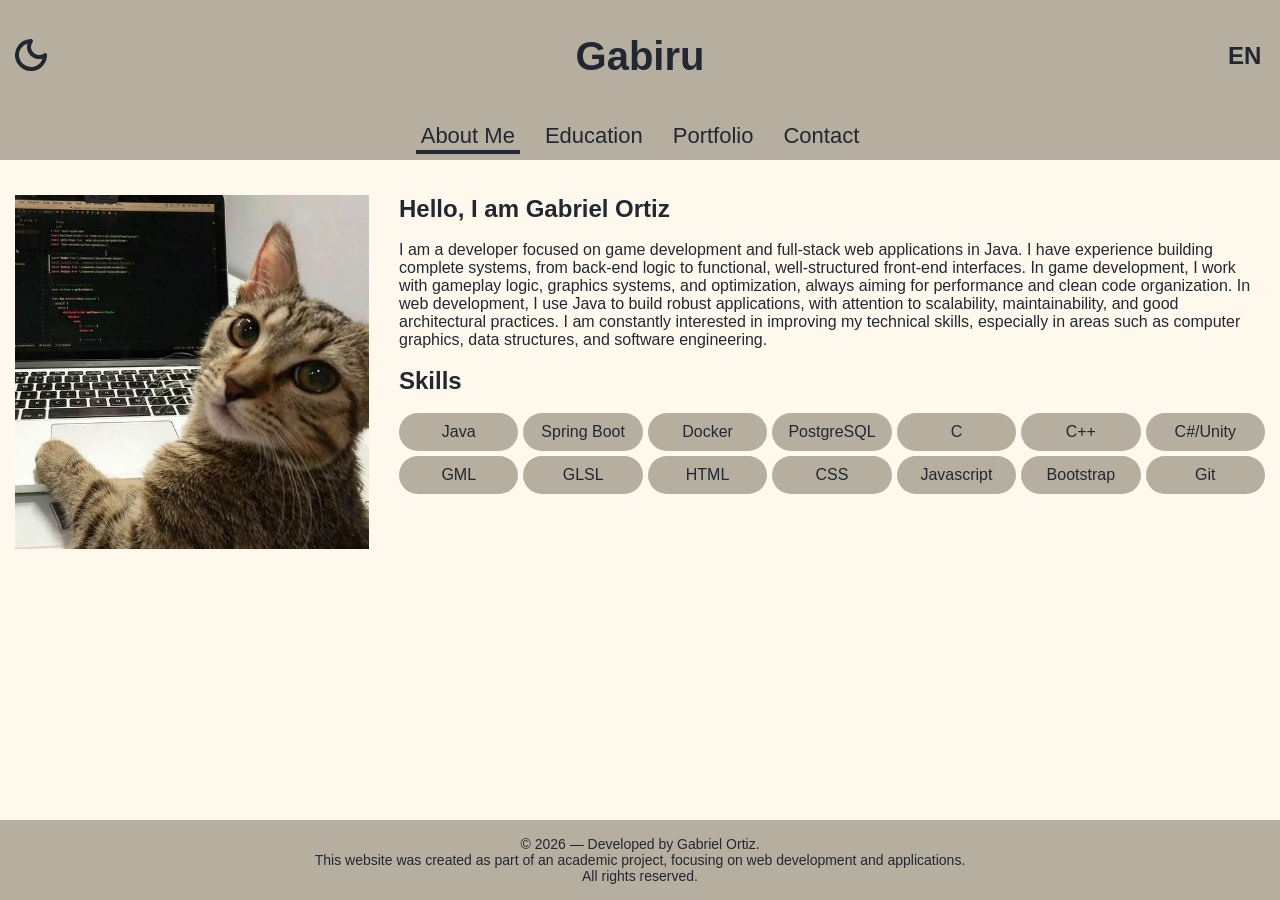
<file: index.html>
<!DOCTYPE html>
<html lang="PT-br">
<head>
    <meta charset="UTF-8">
    <meta name="viewport" content="width=device-width, initial-scale=1.0">
    <title>gabiru</title>
    <link rel="stylesheet" href="style/base.css">
    <link rel="stylesheet" href="style/theme.css"> 
    <script src="js/theme.js"></script>
    <script src="js/language.js"></script>
    <script src="js/core.js"></script>
    <script src="js/form.js"></script>
</head>
<body>
    <header>
        <div>
            <button onclick="theme_on_click()" id="btn-theme">
                <svg>
                    <use id="icon-dark" href="assets/icons/moon.svg#main"></use>
                    <use id="icon-white" class="hidden" href="assets/icons/sun.svg#main"></use>
                </svg>
            </button>
            <div class="dropdown">
                <button onclick="dropdown_on_click()" data-l="lang" id="btn">PT</button>
                <div id="menu" class="content">
                    <a onclick="lang_en()" href="#">EN</a>
                    <a onclick="lang_pt()" href="#">PT</a>
                </div>
            </div>
            <h1>Gabiru</h1>
        </div>
        <nav>
            <ul>
                <li><a data-l="about-me" href="#" id="btn-about-me" data-d="about-me" onclick="set_page_on_click(this)">sobre mim</a></li>
                <li><a data-l="education" href="#" id="btn-education" data-d="education" onclick="set_page_on_click(this)">formação</a></li>
                <li><a data-l="portfolio" href="#" id="btn-portfolio" data-d="portfolio" onclick="set_page_on_click(this)">portifólio</a></li>
                <li><a data-l="contact" href="#" id="btn-contact" data-d="contact" onclick="set_page_on_click(this)">contato</a></li>
            </ul>
        </nav>
    </header>
    <main>
        
    </main>
    <footer>
        <span data-l="footer-1">
            © 2026 — Desenvolvido por Gabriel Ortiz.
        </span>
        <span data-l="footer-2">    
            Este site foi criado como parte de um projeto acadêmico, com foco em desenvolvimento web e aplicações.
        </span>
        <span data-l="footer-3">
            Todos os direitos reservados.
        </span>
    </footer>
</body>
</html>
</file>
<file: style/base.css>
* {
    margin: 0;
    padding: 0;

    font-family: 'Trebuchet MS', 'Lucida Sans Unicode', 'Lucida Grande', 'Lucida Sans', Arial, sans-serif;
    box-sizing: border-box;
}

.hidden {
    display: none;
}


.ghost {
    opacity: 0;
    pointer-events: none;
    height: 0px;
    flex-basis: 0px; 
    margin: 0px;
}

html, body {
    width: 100%;
    height: 100%;
    color: var(--bg-color); 

}

body {
    display: flex;
    flex-direction: column; 
}


.debug {
    border-radius: 1px;
    border-style: solid;
    border-color: black;
    box-sizing: border-box;
}/**/

header {
    background-color: var(--header-color);
    min-height: 160px;
}

#btn-theme {
    position: absolute;
    left: 10px; 
    border: none;
    background: none;
    cursor: pointer;
    padding: 5px;
}

 

#btn-theme svg {
    width: 32px;
    height: 32px;
    color: var(--text-color);
}

/*#btn-theme:hover {
    background-color: var(--text-color);
    color: var(--color);
}


#btn-theme:hover svg { 
    fill: var(--color);
}*/

@media (max-width: 600px) {
    #btn-theme svg {
        width: 25px;
        height: 25px;
    }
}

header div {
    display: flex;
    justify-content: center;
    align-items: center;
    height: 70%;
}

header nav {
    display: flex;
    justify-content: center;
    align-items: center;
    height: 30%;
}

header nav ul {
    list-style: none;
    display: flex;
    gap: 20px;
}

header h1 {
    color: var(--text-title-color);
    font-size: 40px;
}

nav ul li {
    display: block;
    font-size: 22px; 
}


nav a {
    font-style: none;
    padding: 2px 5px;

    color: var(--text-color);
    text-decoration: none;
    cursor: pointer; 
}

nav a:hover {
    
    border-bottom: 4px solid var(--nav-btn-hover);
}

.page-selected {
    border-bottom: 4px solid var(--nav-btn-selected) !important;
}

@media (max-width: 600px) {
    header { 
        min-height: 120px; 
    }
    nav ul li { 
        font-size: 18px; 
    }
    header nav ul { 
        gap: 5px;
    }
}

@media (max-width: 400px) { 
    nav ul li { 
        font-size: 12px; 
    } 
}

.dropdown {
    position: absolute;
    right: 20px; 
    width: 32px;
    height: 32px;
}

.dropdown #btn {
    width: 100%;
    height: 100%;
    color: var(--text-color);
    background: none;
    border: none;
    font-size: 24px;
    font-weight: bold;
    cursor: pointer;
}

.content { 
    display: none; 
}

.content.active {
    color: var(--text-color);
    display: flex;
    text-align: center; 
    flex-direction: column;
    position: absolute;  
    top: 32px;  
    background-color: var(--bg-color);
    min-height: 72px;
}

.dropdown a {
    font-size: 22px;
    display: block; 
    text-decoration: none;
    padding: 5px;
    color: var(--text-color);
}




main {
    background-color: var(--bg-color); 
    flex: 1;   
}










footer {
    background-color: var(--footer-color);
    display: flex;
    justify-content: center;
    align-items: center;
    flex-direction: column;
    min-height: 80px;
    padding: 15px;
}

footer span {
    color: var(--text-color);
    text-align:center;
    text-justify: inter-word;
    font-size: 14px;
}

@media (max-width: 600px) {
    footer {
        min-height: 100px;
    }
    footer span {
        font-size: 12px;
    }
}
</file>
<file: style/theme.css>
.theme-white {
    --header-color: #B6AE9F;
    --footer-color: #B6AE9F;
    
    --text-title-color: #222831;
    --text-color: #222831;

    --nav-btn-hover: #5c6677;
    --nav-btn-selected: #222831;

    --bg-color: #FFF8EC;
    --text-content-color: #222831;

    --btn-color:  #B6AE9F;
    --btn-hover-color:  #a09277;

    --input-bg-color: #f9f9f9;

    --text-success-color: #2E7D32;
    --text-error-color: #C62828;

    --card-bg-color: #daceb9;
}

.theme-dark {
    --header-color: #1B1F27;
    --footer-color: #1B1F27;

    --text-title-color: #F5F7FA;
    --text-color: #D6DAE1;
    --text-content-color: #C5CBD6;

    --nav-btn-hover: #2C3440;
    --nav-btn-selected: #5B86FF;

    --bg-color: #0F131A;
    --surface-color: #161B22;
    --border-color: #2A313C;

    --btn-color: #1B1F27;
    --btn-hover-color: #18243c;

    --input-bg-color: #2C3440;

    --text-success-color: #2E7D32;
    --text-error-color: #C62828;

    --card-bg-color: #28303e;
}

:root {
    --header-color: #B6AE9F;
    --footer-color: #B6AE9F;
    
    --text-title-color: #222831;
    --text-color: #222831;

    --nav-btn-hover: #5c6677;
    --nav-btn-selected: #222831;

    --bg-color: #FFF8EC;
    --text-content-color: #222831;

    --btn-color:  #B6AE9F;
    --btn-hover-color:  #a09277;

    --input-bg-color: #FFF8EC;

    --text-success-color: #2E7D32;
    --text-error-color: #C62828;

    --card-bg-color: #B6AE9F;
}
</file>
